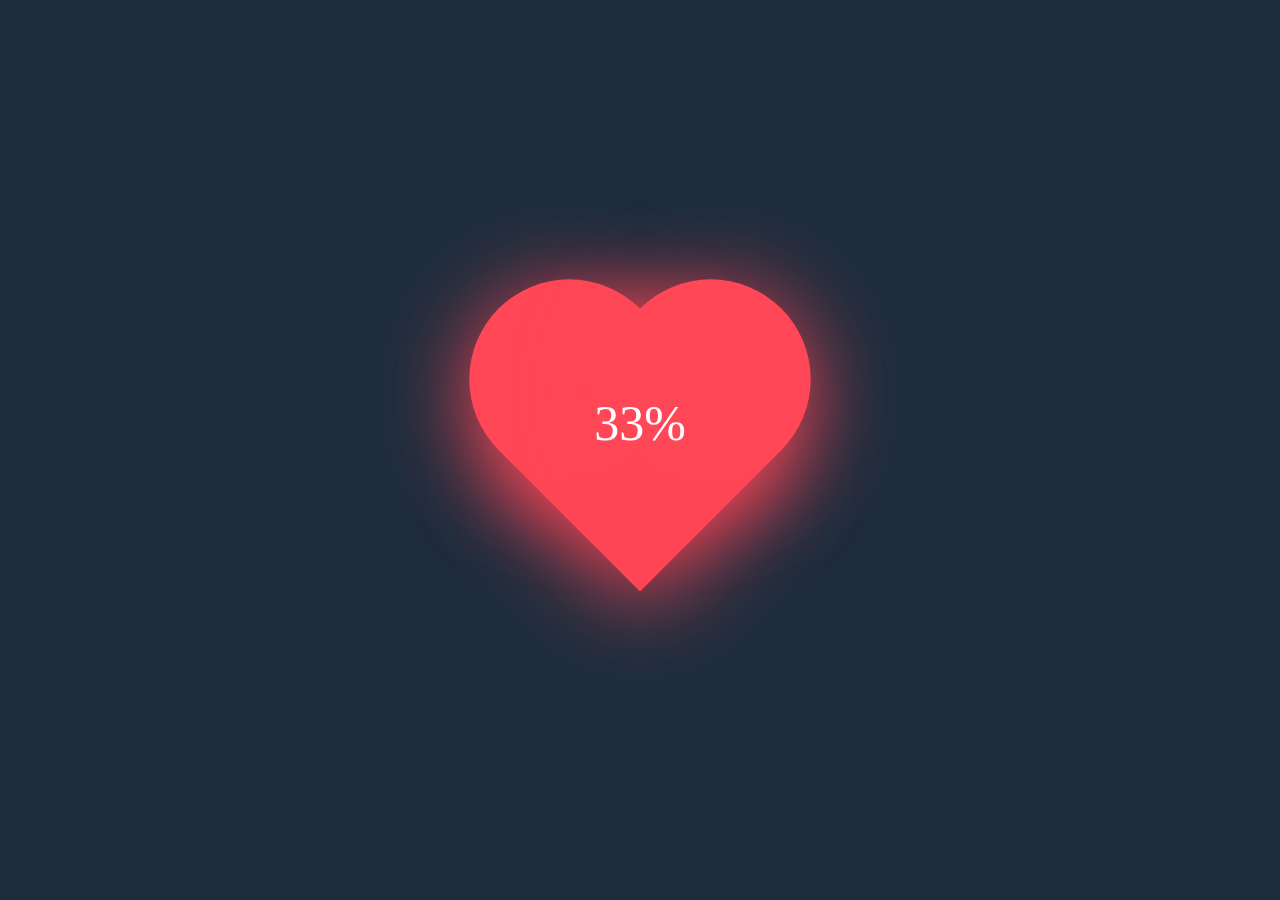
<file: index.html>
<!DOCTYPE html>
<html lang="es">
    <head>
        <meta charset="UTF-8">
        <title>San Valentin</title>
        <link rel="stylesheet" href="style.css">
        <script type="text/javascript" src="script.js"></script> 
        <link rel="stylesheet" href="style.css">
    </head>
    <body>
      <div class="heart"></div>
      
      <div class="loader-container">
        <div class="loader">
          <div class="percentage" id="percentage">0%</div>
        </div>
      </div>

    </body>
</html>
</file>
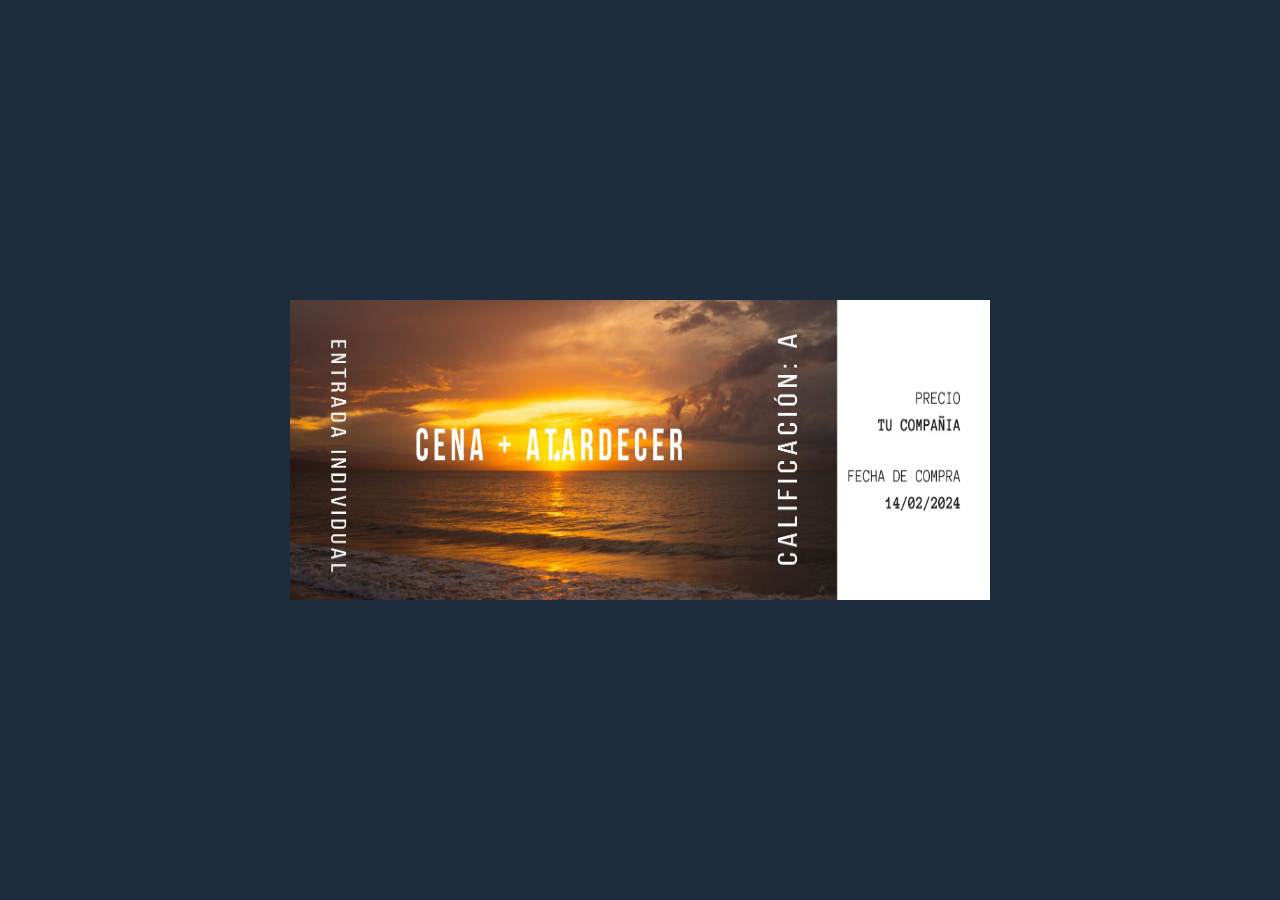
<file: pag1.html>
<!DOCTYPE html>
<html lang="es">
    <head>
        <meta charset="UTF-8">
        <title>San Valentin</title>
        <link rel="stylesheet" href="style.css">
    </head>
    <body>
        <img src="img/1.jpg" class="img1">
    </body>
</html>
</file>
<file: style.css>
/* corazon */

* {
    padding: 0;
    margin: 0;
    box-sizing: border-box;
}

body {
    min-height: 100vh;
    width:100%;
    display: flex;
    justify-content: center;
    align-items: center;
    background: #1e2d3d;
}

.heart {
    position: relative;
    width: 200px;
    height: 200px;
    background: #ff4757;
    transform: rotate(-45deg);
    box-shadow: -10px 10px 90px #ff4757;
    animation: animate .6s linear infinite;
}

@keyframes animate {
    0% {
        transform: rotate(-45deg) scale(1.07);
    }
    80% {
        transform: rotate(-45deg) scale(1.0);
    }
    100% {
        transform: rotate(-45deg) scale(0.8);
    }
}

.heart::before {
    content: '';
    position: absolute;
    top: -50%;
    width: 200px;
    height: 200px;
    background: #ff4757;
    border-radius: 50%;
    box-shadow: -10px 10px 90px #ff4757;
}

.heart::after {
    content: '';
    position: absolute;
    right: -50%;
    width: 200px;
    height: 200px;
    background: #ff4757;
    border-radius: 50%;
    box-shadow: -10px 10px 90px #ff4757;
}

/* porcentaje */

.percentage {
    position: absolute;
    top: 47%;
    left: 50%;
    transform: translate(-50%, -50%);
    font-size: 50px;
    color: #ffffff;
}


/*imganes*/
.img1 {
    
    width: 700px;
    height: 300px;
}

.img2 {
    
    width: 700px;
    height: 300px;
}
</file>
